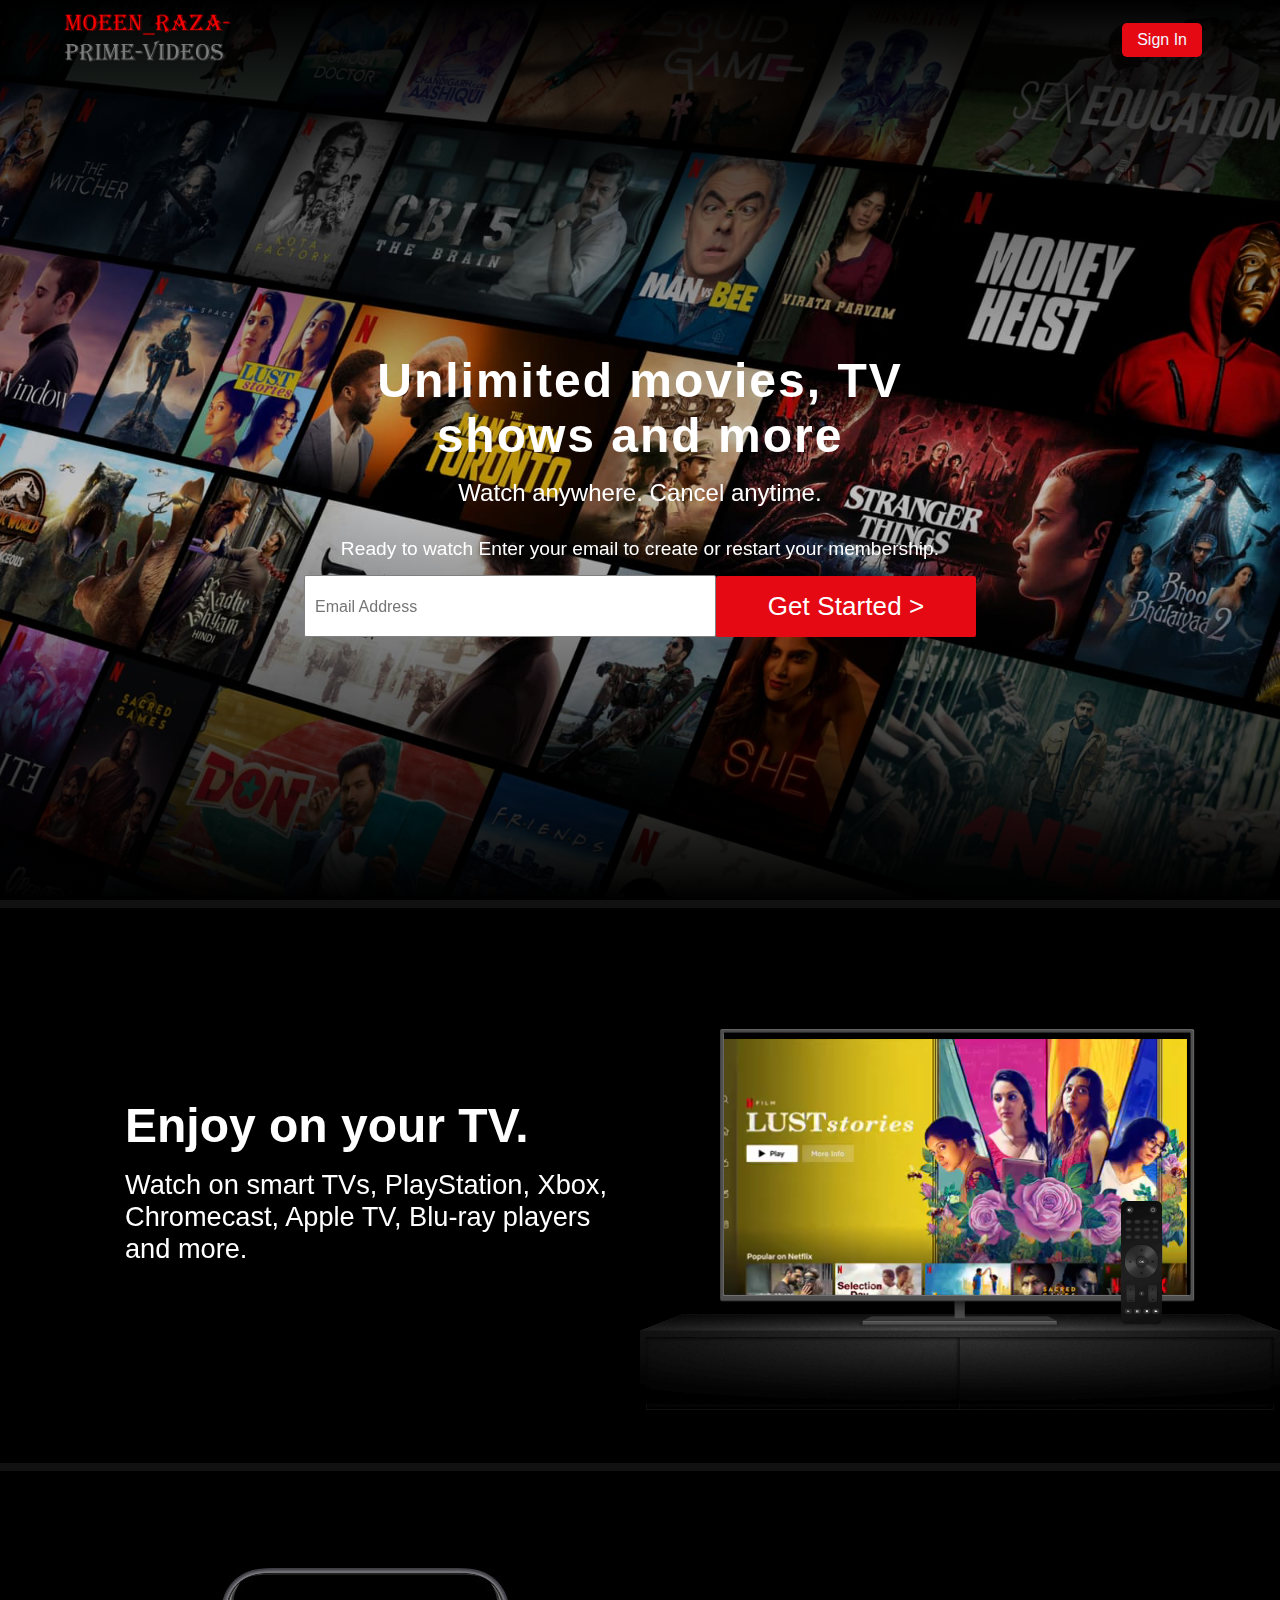
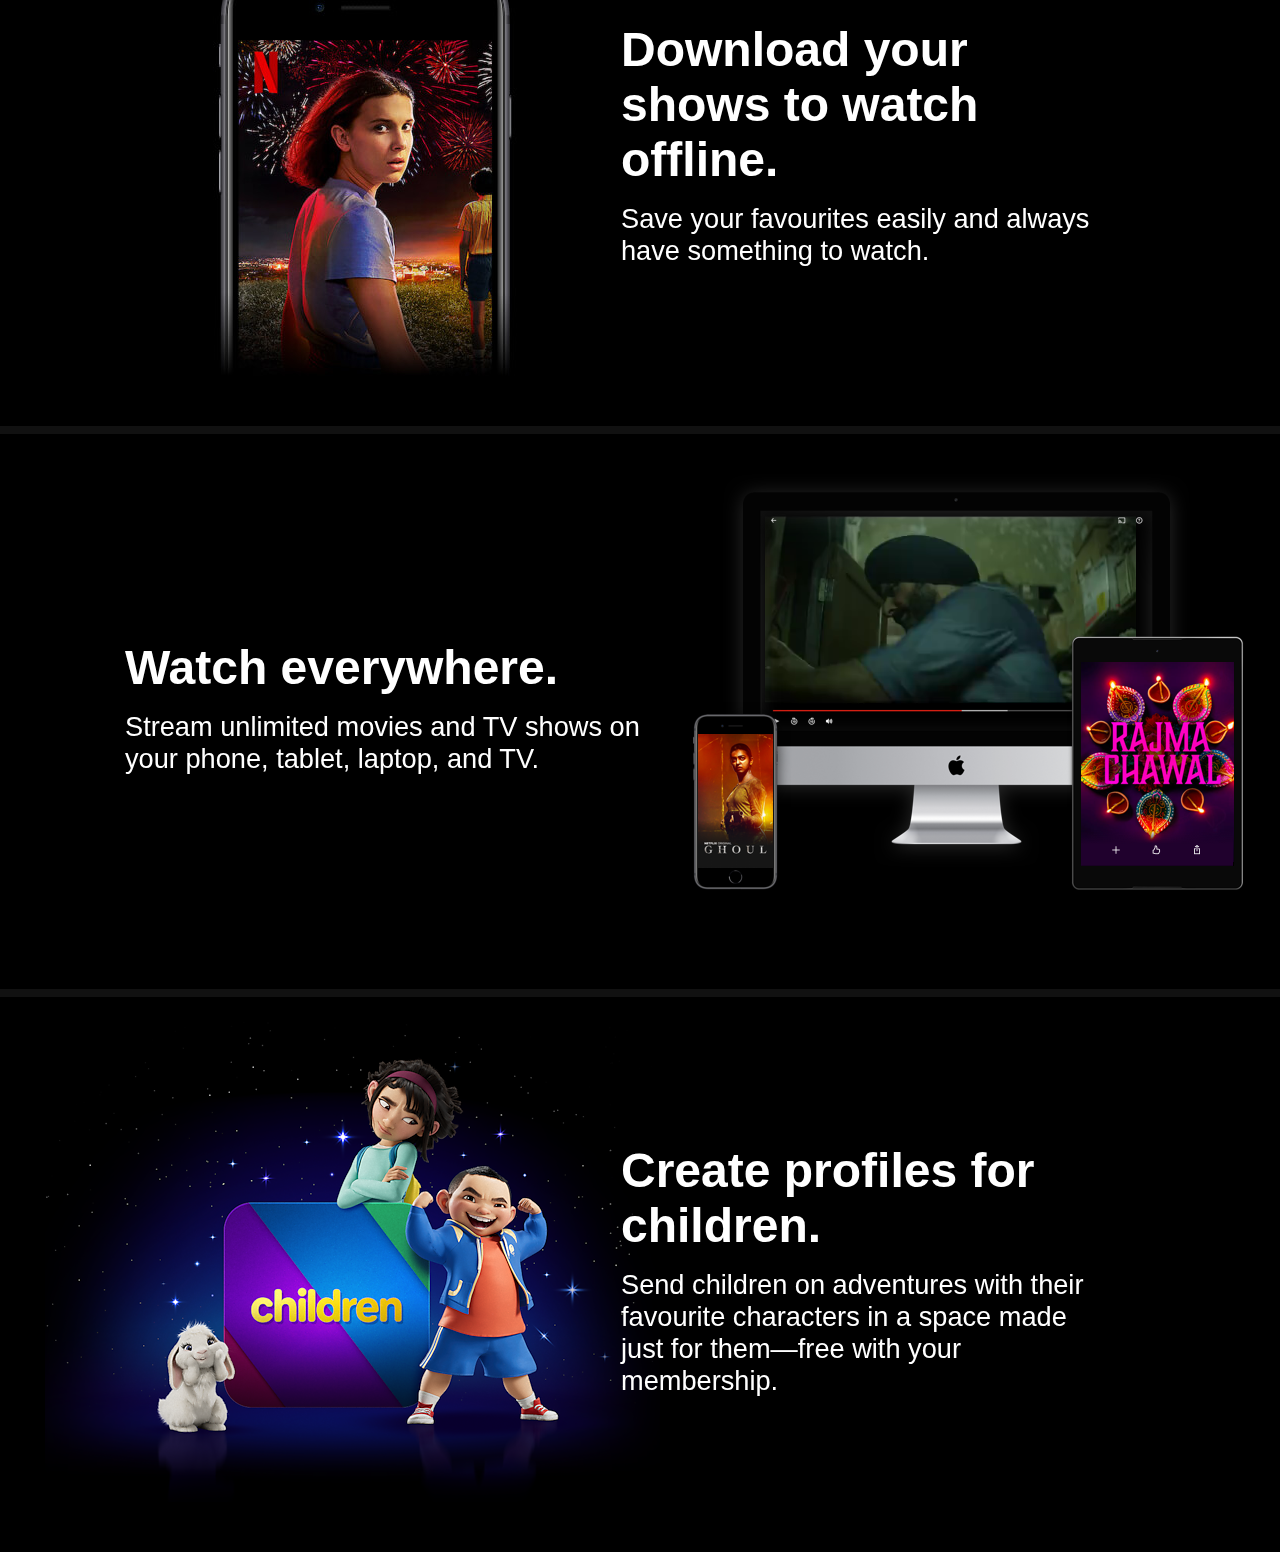
<file: index.html>
<!DOCTYPE html>
<html lang="en">
<head>
    <meta charset="UTF-8">
    <meta http-equiv="X-UA-Compatible" content="IE=edge">
    <meta name="viewport" content="width=device-width, initial-scale=1.0">
    <link rel="icon" href="assets/NetflixIcon.ico">
    <link rel="stylesheet" href="style.css">
    <title>Mr. Faiz-India - Watch TV Shows Online, Watch Movies Online</title>
</head> 
<body>
    <section class="container">
        <div class="head">
            <img src="assets/NetflixLogo1.png" alt="">
            <a href="https://www.facebook.com/">Sign In</a>
        </div>
    </section>
    <section class="banner"> 
            <img src="./assets/bgimg.jpg" alt="banner" class="fit">
        <div class="box">
            <div class="heading">
                <h2>Unlimited movies, TV shows and more </h2>
                <h5>Watch anywhere. Cancel anytime.</h5>
                <p>Ready to watch Enter your email to create or restart your membership.</p>
            </div>
            <div class="Email">
                <input type="text" placeholder="Email Address">
                <a href="moviezone.html">Get Started > </a>
            </div>
        </div>
    </section>

    <section class="style-cards">
        
        <div class="card-1">
            <div class="desc-1">
                <h1>Enjoy on your TV.</h1>
                <p>Watch on smart TVs, PlayStation, Xbox, Chromecast, Apple TV, Blu-ray players and more.</p>
            </div>
            <img src="assets/part1img.png" alt="part1img">
            <video class="video-1" autoplay="" playsinline="" muted="" loop="">
                <source src="assets/part1videoslide.m4v" type="video/mp4">
            </video>
        </div>
       
        <div class="card-2">
            <img src="assets/part2img.jpg" alt="part2img">
            <div class="desc-2">
                <h1>Download your shows to watch offline.</h1>
                <p>Save your favourites easily and always have something to watch.</p>
            </div>
        </div>

        <div class="card-3">
            <div class="desc-3">
                <h1>Watch everywhere.</h1>
                <p>Stream unlimited movies and TV shows on your phone, tablet, laptop, and TV.</p>
            </div>
            <img src="assets/part3img.png" alt="part3img">
            <video class="video-1" autoplay="" playsinline="" muted="" loop="">
                <source src="assets/video2.m4v" type="video/mp4">
            </video>
        </div>

        <div class="card-4">
            <img src="assets/part4img.png" alt="part4img">
           
            <div class="desc-4">
                <h1>Create profiles for children.</h1>
                <p>Send children on adventures with their favourite characters in a space made just for them—free with your membership.</p>
            </div>
        </div>
    </section>

</body>
</html>
</file>
<file: style.css>
*{
    margin: 0;
    padding: 0;
    /* background-color: black; */
}

body{
    font-family: Arial, Helvetica, sans-serif;
    background-color: black;
}

.container .head {
    position: absolute;
    top: 10;
    left: 10;
    display: flex;
    justify-content: space-between;
    align-items: center;
    width: 90%;
    padding: 0px 50px;
    z-index: 1000000;
    
}

.container .head img{
    width: 23%;
}

.container .head a{
    color: aliceblue;
    text-decoration: none;
    background-color: #E50914;
    padding: 8px 15px;
    border-radius: 5px;
}

.banner{
    width: 100%;
    height: 100vh;
    position: relative;
    display: flex;
    justify-content: center;
    align-items: center;
}

.banner:before{
    content: '';
    position: absolute;
    top: 0;
    left: 0;
    width: 100%;
    height: 400px;
    z-index: 1;
    background: linear-gradient(to bottom,#000,transparent);
}

.banner:after{
    content: '';
    position: absolute;
    bottom: 0;
    left: 0;
    width: 100%;
    height: 400px;
    z-index: 1;
    background: linear-gradient(to top,#000,transparent);
}

.banner .fit{
    width: 100%;
    height: 100%;
    position: absolute;
    top: 0;
    left: 0;
    object-fit: cover;
}

.banner .box{
    position: absolute;
    top: 55%;
    left: 50%;
    transform: translate(-50%, -50%);
    z-index: 1000;
}

.banner .box .heading{
    display: flex;
    flex-direction: column;
    justify-content: center;
    align-items: center;
    text-align: center;
}

.banner .box .heading h2{
    font-size: 3em;
    color: #fff;
    letter-spacing: 2px;
    width: 80%; 
}

.banner .box .heading h5{
    font-size: 1.5em;
    color: #fff;
    font-weight: 300;
    padding: 1rem 0;
}

.banner .box .heading p{
    font-size: 1.2em;
    color: #fff;
    font-weight: 300;
    padding: 15px 0;
    /* padding-bottom: 20px; */
}

.banner .box .Email{
    display: flex;
    flex-direction: row;
    justify-content: center;
    align-items: center;
}

.banner .box .Email input{
    font-size: 16px;
    color: #000;
    height: 50px;
    min-width: 400px;
    outline: none;
    border-radius: 2px;
    border: 1px solid grey;
    align-items: center;
    padding: 10px 10px 0 0;
}

.banner .box .Email input::placeholder{
    position: absolute;
    top: 22px;
    left: 10px;
}

.banner .box .Email a{
    text-decoration: none;
    color: #fff;
    font-weight: 400;
    background: #E50914;
    line-height: 61px;
    border-radius: 2px;
    min-width: 200px;
    font-size: 1.625rem;
    padding: 0 30px;
    letter-spacing: 0.1px;
    text-align: center;
}

.card-1,
.card-2,
.card-3,
.card-4{
    border-top: 8px solid #111;
    padding: 50px;
    color: #fff;
}

.card-1{
    position: relative;
    display: inline-grid;
    grid-template-columns: 50% 40%;
    text-align: left;
    align-items: center;
    padding: 25px 45px 50px;
}

.desc-1{
    padding-left: 80px;
}

.style-cards h1{
    font-size: 3rem;
    padding: 1rem;
    padding-left: 0;

}

.style-cards p{
    font-size: 1.7rem;
    line-height: 2rem;
}

.card-1 video{
    position: relative;
    height: 58%;
    width: 100%;
    grid-column: 2/2;
    grid-row: 1/2;
    z-index: -1;
    margin-left: 15%;
}

.card-1 img{
    grid-column: 2/2;
    grid-row: 1/2;
}

.card-2, .card-4{
    position: relative;
    display: inline-grid;
    grid-template-columns: 40% 50%;
    text-align: left;
    align-items: center;
    padding: 25px 45px 50px;
}

.desc-2, .desc-4{
    padding-left: 100px;
    /* padding-right: 20px; */
}

.card-3{
    position: relative;
    display: inline-grid;
    grid-template-columns: 50% 40%;
    text-align: left;
    align-items: center;
    padding: 25px 45px 50px;
}

.desc-3{
    padding-left: 80px;
}

.card-3 video{
    position: relative;
    top: -90px;
    left: 125px;
    height: 78%;
    width: 78%;
    grid-column: 2/2;
    grid-row: 1/2;
    z-index: -1;
    /* margin-left: 15%; */
}

.card-3 img{
    grid-column: 2/2;
    grid-row: 1/2;
}
</file>
